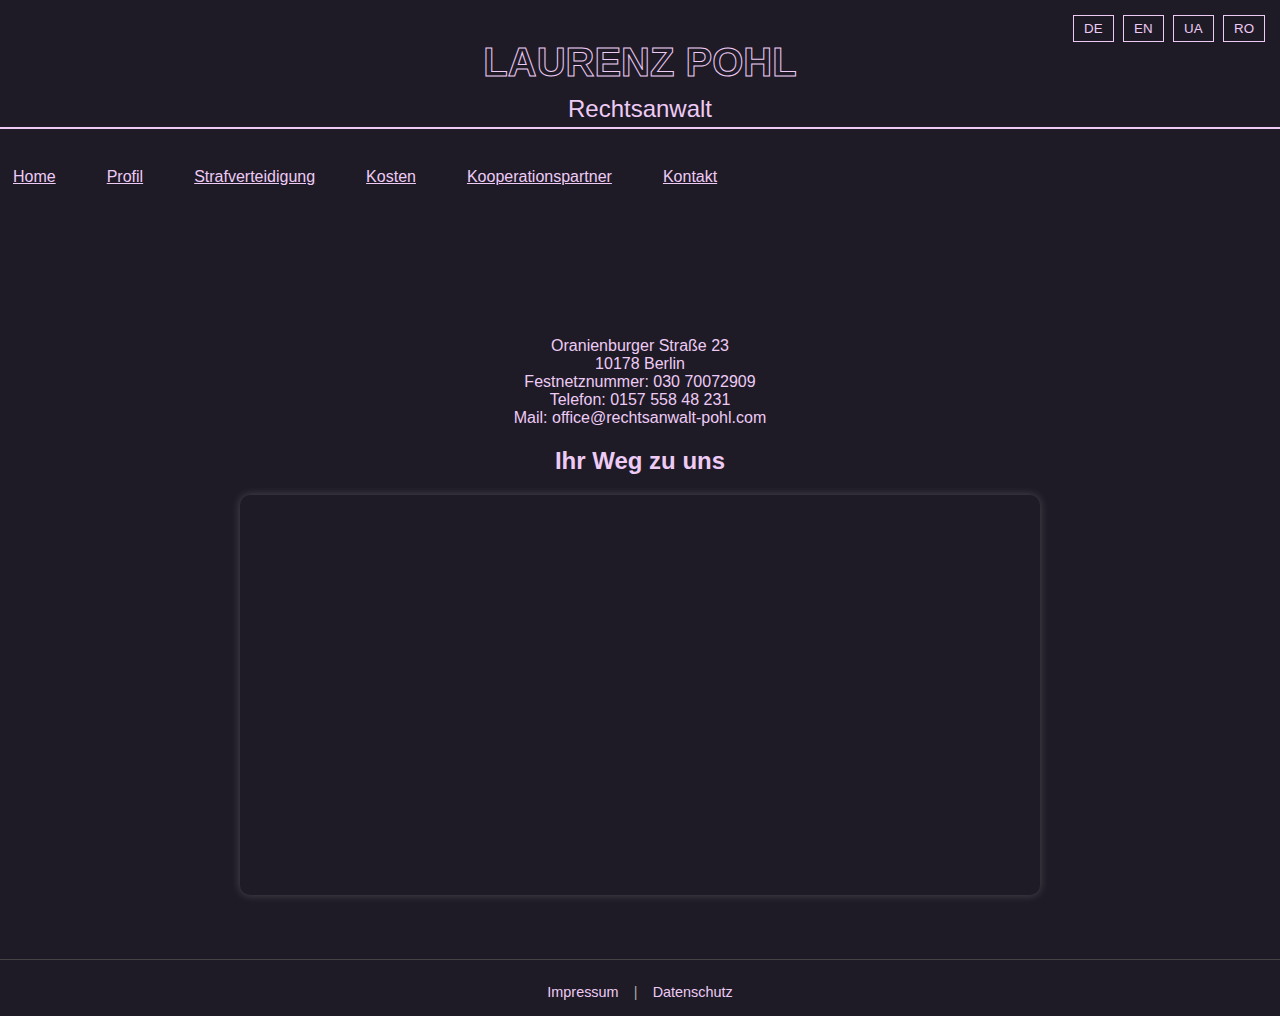
<file: index.html>
<!DOCTYPE html>
<html lang="de">
<head>
  <meta charset="UTF-8" />
  <meta name="viewport" content="width=device-width, initial-scale=1.0" />
  <title>Laurenz Pohl – Rechtsanwalt</title>
  <link rel="stylesheet" href="style.css" />
  <script defer src="lang.js"></script>
</head>
<body>
<div class="language-switch">
  <button onclick="setLanguage('de')">DE</button>
  <button onclick="setLanguage('en')">EN</button>
  <button onclick="setLanguage('uk')">UA</button>
  <button onclick="setLanguage('ro')">RO</button>
</div>

  <div class="container">
    <div class="name">Laurenz Pohl</div>
    <div class="title" id="title">Rechtsanwalt</div>

    <!-- Menu
    <nav class="menu" id="menu">
      <a href="about.html">Profil</a>
      <a href="services.html">Strafverteidigung</a>
<a href="kosten.html">Kosten</a>
<a href="Kooperationspartner.html">Kooperationspartner</a>
      <a href="contact.html">Kontakt</a>
    </nav> -->
<nav class="menu" id="menu">
  <a href="index.html" id="nav-home">Home</a>
  <a href="about.html" id="nav-about">Profil</a>
  <a href="services.html" id="nav-services">Strafverteidigung</a>
  <a href="kosten.html" id="nav-costs">Kosten</a>
  <a href="Kooperationspartner.html" id="nav-partners">Kooperationspartner</a>
  <a href="contact.html" id="nav-contact">Kontakt</a>
</nav>



    <!-- Intro -->
    <div class="intro">
           <p class="intro-text" id="intro-text">

      </p>
<!-- <p class="intro-text quote-text">
  <span class="quote">„Gerechtigkeit ist das Ergebnis sorgfältiger Vorbereitung.“</span><br>
  <span class="author">— Unbekannt</span>
</p> -->

    </div>


    <!-- <div class="contact" id="contact">
      <div id="address">Oranienburger Straße 23<br>10178 Berlin</div>
      <div id="phone">Telefon: <a href="tel:+4915755848231">0157 558 48 231</a></div>
      <div id="email">Mail: <a href="mailto:office@rechtsanwalt-pohl.com">office@rechtsanwalt-pohl.com</a></div>
    </div> -->
    <div class="contact-info">
  Oranienburger Straße 23<br>
  10178 Berlin<br>
<a href="tel:+493070072909">Festnetznummer:  030 70072909</a><br>
<a href="tel:+4915755848231">Telefon: 0157 558 48 231</a><br>
<a href="mailto:office@rechtsanwalt-pohl.com">Mail: office@rechtsanwalt-pohl.com</a><br>
     
</div>
  </div>

  <!-- Map title -->
  <h2 id="direction-title" class="direction-title">Ihr Weg zu uns</h2>

  <!-- Map -->
  <div id="map-section" style="margin: 0 auto 60px auto; max-width: 800px; width: 90%;">
    <iframe 
      src="https://www.google.com/maps/embed?pb=!1m18!1m12!1m3!1d2427.497962737622!2d13.393387675595223!3d52.5244240359034!2m3!1f0!2f0!3f0!3m2!1i1024!2i768!4f13.1!3m3!1m2!1s0x47a851e7aff90b31%3A0x71484fc5fd4fad35!2sOranienburger%20Str.%2023%2C%2010178%20Berlin!5e0!3m2!1sde!2sde!4v1749478650530!5m2!1sde!2sde" 
      width="100%" 
      height="400" 
      style="border:0; border-radius: 10px; box-shadow: 0 0 10px rgba(255,255,255,0.2);" 
      allowfullscreen="" 
      loading="lazy" 
      referrerpolicy="no-referrer-when-downgrade">
    </iframe>
  </div>

      <footer>
  <div class="footer-links">
    <a href="impressum.html" id="footer-impressum">Impressum</a> |
    <a href="datenschutz.html" id="footer-datenschutz">Datenschutz</a>
  </div>
</footer>
  
</body>
</html>
</file>
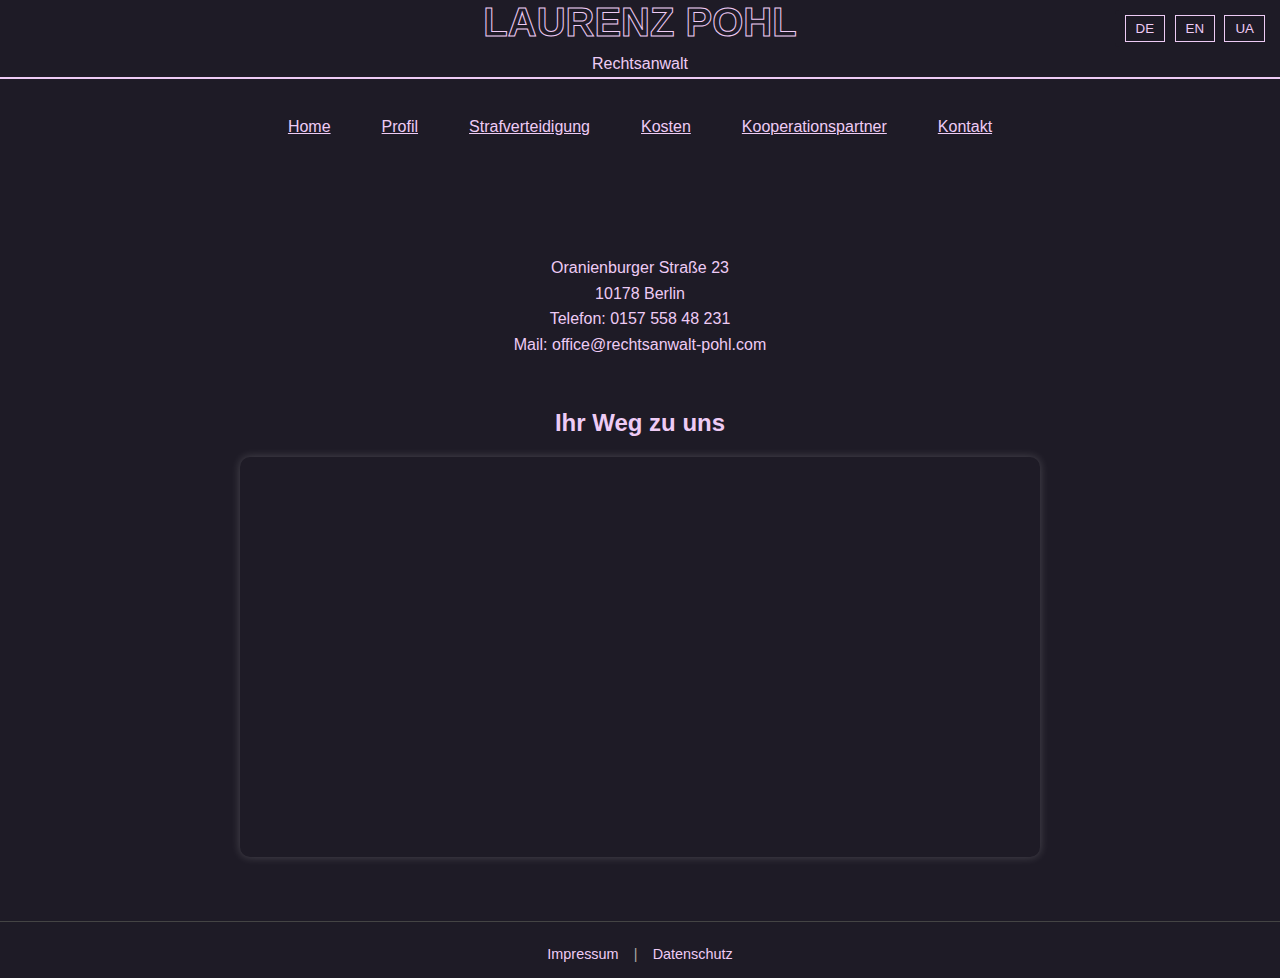
<file: Laurenz-main/index.html>
<!DOCTYPE html>
<html lang="de">
<head>
  <meta charset="UTF-8" />
  <meta name="viewport" content="width=device-width, initial-scale=1.0" />
  <title>Laurenz Pohl – Rechtsanwalt</title>
  <link rel="stylesheet" href="style.css" />
  <script defer src="lang.js"></script>
</head>
<body>
<div class="language-switch">
  <button onclick="setLanguage('de')">DE</button>
  <button onclick="setLanguage('en')">EN</button>
  <button onclick="setLanguage('uk')">UA</button>
</div>

  <div class="container">
    <div class="name">Laurenz Pohl</div>
    <div class="persian-name" id="persian-name"></div>
    <div class="title" id="title">Rechtsanwalt</div>

    <!-- Menu
    <nav class="menu" id="menu">
      <a href="about.html">Profil</a>
      <a href="services.html">Strafverteidigung</a>
<a href="kosten.html">Kosten</a>
<a href="Kooperationspartner.html">Kooperationspartner</a>
      <a href="contact.html">Kontakt</a>
    </nav> -->
<nav class="menu" id="menu">
  <a href="index.html" id="nav-home">Home</a>
  <a href="about.html" id="nav-about">Profil</a>
  <a href="services.html" id="nav-services">Strafverteidigung</a>
  <a href="kosten.html" id="nav-costs">Kosten</a>
  <a href="Kooperationspartner.html" id="nav-partners">Kooperationspartner</a>
  <a href="contact.html" id="nav-contact">Kontakt</a>
</nav>



    <!-- Intro -->
    <div class="intro">
           <p class="intro-text" id="intro-text">

      </p>
<!-- <p class="intro-text quote-text">
  <span class="quote">„Gerechtigkeit ist das Ergebnis sorgfältiger Vorbereitung.“</span><br>
  <span class="author">— Unbekannt</span>
</p> -->

    </div>

    <div class="subtitle" id="subtitle"></div>
    <div class="persian-specialty" id="persian-specialty"></div>

    <!-- <div class="contact" id="contact">
      <div id="address">Oranienburger Straße 23<br>10178 Berlin</div>
      <div id="phone">Telefon: <a href="tel:+4915755848231">0157 558 48 231</a></div>
      <div id="email">Mail: <a href="mailto:office@rechtsanwalt-pohl.com">office@rechtsanwalt-pohl.com</a></div>
    </div> -->
    <div class="contact-info">
  Oranienburger Straße 23<br>
  10178 Berlin<br>
  Telefon: 0157 558 48 231<br>
  Mail: office@rechtsanwalt-pohl.com
</div>
  </div>

  <!-- Map title -->
  <h2 id="direction-title" class="direction-title">Ihr Weg zu uns</h2>

  <!-- Map -->
  <div id="map-section" style="margin: 0 auto 60px auto; max-width: 800px; width: 90%;">
    <iframe 
      src="https://www.google.com/maps/embed?pb=!1m18!1m12!1m3!1d2427.497962737622!2d13.393387675595223!3d52.5244240359034!2m3!1f0!2f0!3f0!3m2!1i1024!2i768!4f13.1!3m3!1m2!1s0x47a851e7aff90b31%3A0x71484fc5fd4fad35!2sOranienburger%20Str.%2023%2C%2010178%20Berlin!5e0!3m2!1sde!2sde!4v1749478650530!5m2!1sde!2sde" 
      width="100%" 
      height="400" 
      style="border:0; border-radius: 10px; box-shadow: 0 0 10px rgba(255,255,255,0.2);" 
      allowfullscreen="" 
      loading="lazy" 
      referrerpolicy="no-referrer-when-downgrade">
    </iframe>
  </div>

      <footer>
  <div class="footer-links">
    <a href="impressum.html" id="footer-impressum">Impressum</a> |
    <a href="datenschutz.html" id="footer-datenschutz">Datenschutz</a>
  </div>
</footer>
  
</body>
</html>
</file>
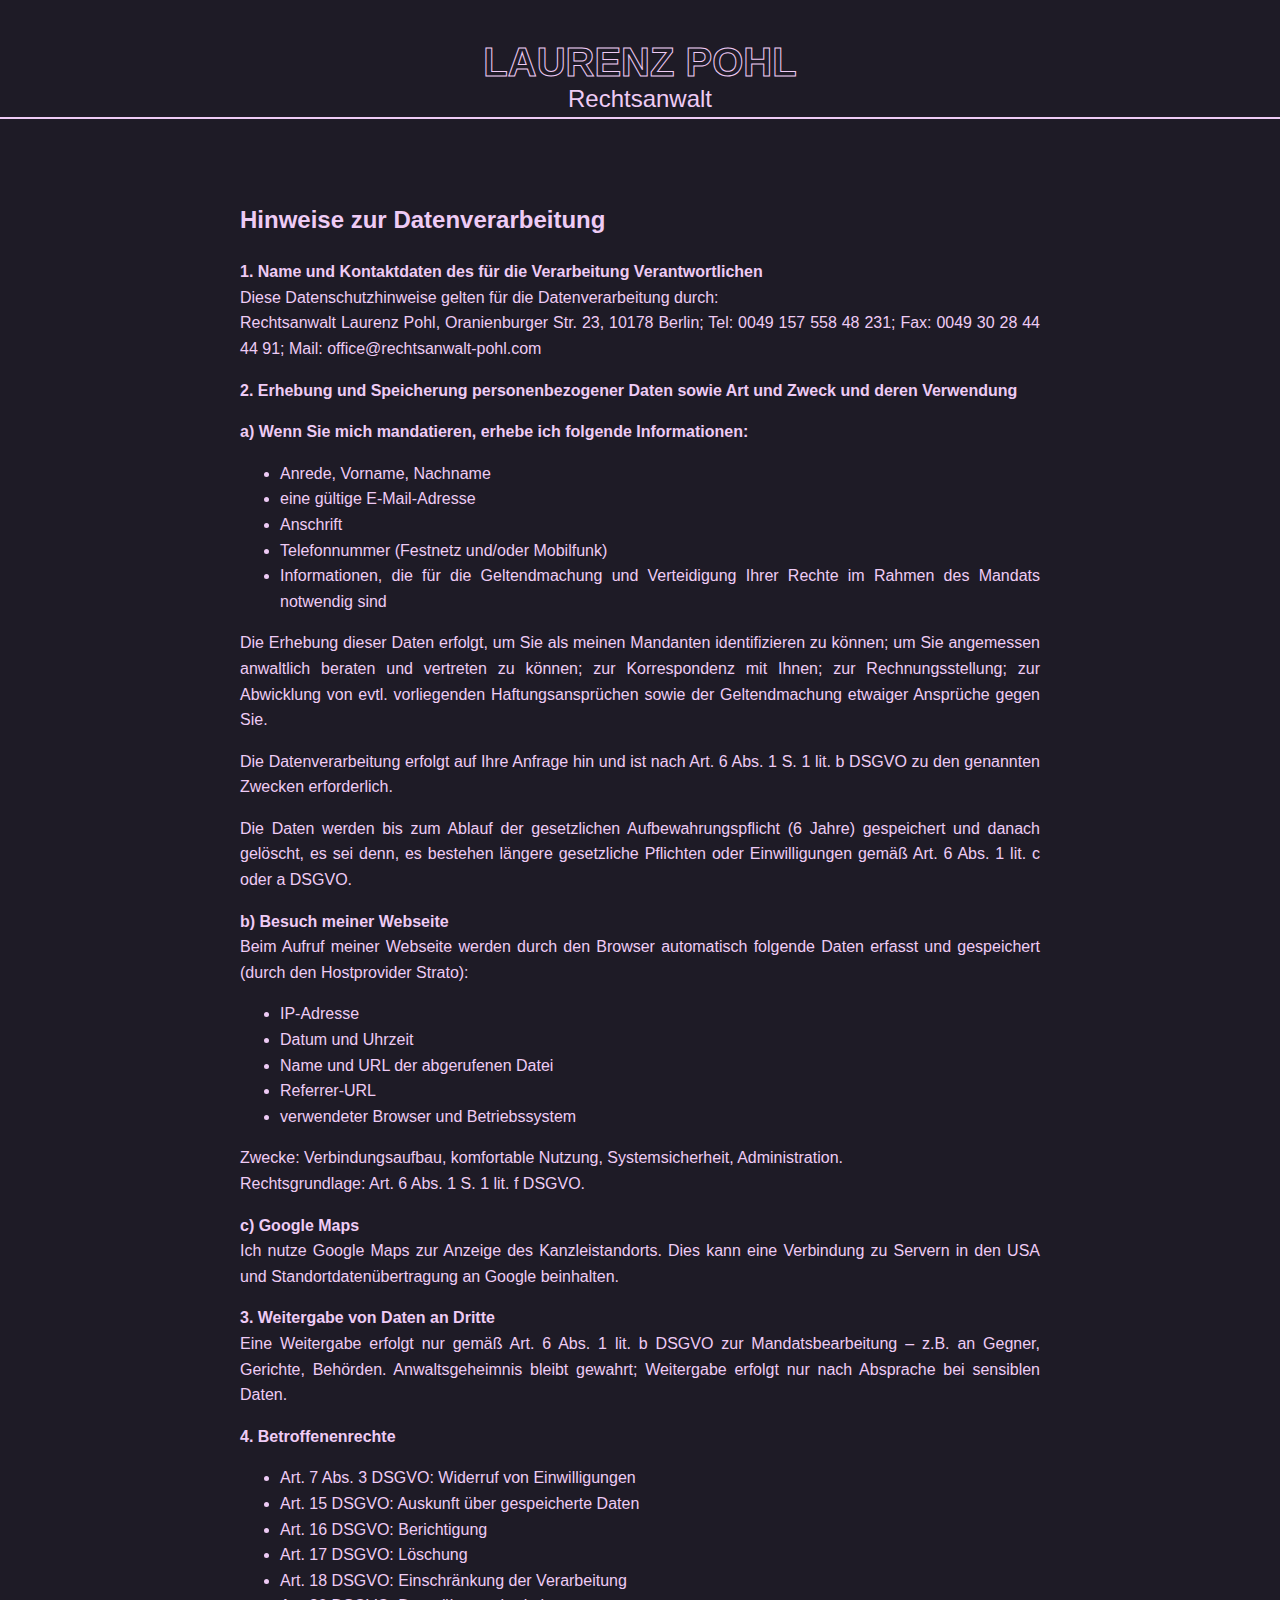
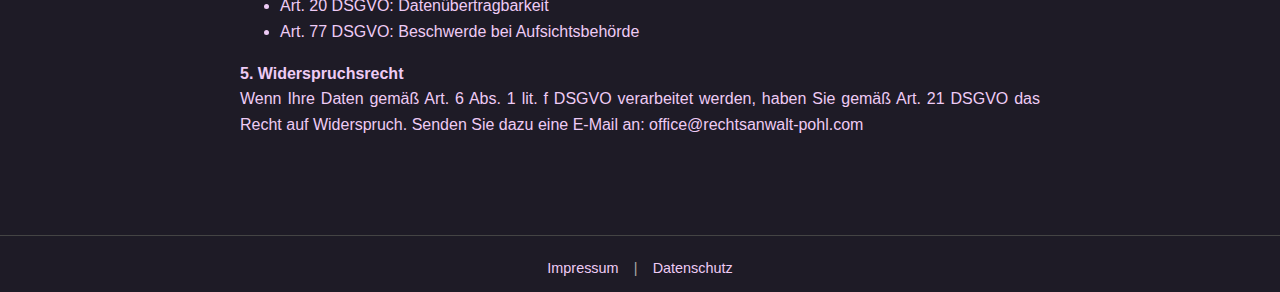
<file: datenschutz.html>
<!DOCTYPE html>
<html lang="de">
<head>
  <meta charset="UTF-8" />
  <meta name="viewport" content="width=device-width, initial-scale=1.0" />
  <title>Laurenz Pohl – Datenschutz</title>
  <link rel="stylesheet" href="style.css" />
  <script defer src="lang.js"></script>
</head>

<!-- <body data-page="Datenschutz" onload="setLanguage(localStorage.getItem('lang') || 'de')">
  <div class="language-switch">
    <button onclick="setLanguage('de')">DE</button>
    <button onclick="setLanguage('en')">EN</button>
    <button onclick="setLanguage('uk')">UK</button>
    <button onclick="setLanguage('fa')">FA</button>
  </div> -->

  <div class="container">
    <a href="index.html" class="name">Laurenz Pohl</a>
    <div class="title" id="title">Rechtsanwalt</div>

    <div class="intro">
      <div id="page-title" class="page-title"></div>
      <div id="privacy-text" class="intro-text">
        <h2>Hinweise zur Datenverarbeitung</h2>
        <p><strong>1. Name und Kontaktdaten des für die Verarbeitung Verantwortlichen</strong><br>
        Diese Datenschutzhinweise gelten für die Datenverarbeitung durch:<br>
        Rechtsanwalt Laurenz Pohl, Oranienburger Str. 23, 10178 Berlin; Tel: 0049 157 558 48 231; Fax: 0049 30 28 44 44 91; Mail: office@rechtsanwalt-pohl.com</p>

        <p><strong>2. Erhebung und Speicherung personenbezogener Daten sowie Art und Zweck und deren Verwendung</strong></p>
        <p><strong>a) Wenn Sie mich mandatieren, erhebe ich folgende Informationen:</strong></p>
        <ul>
          <li>Anrede, Vorname, Nachname</li>
          <li>eine gültige E-Mail-Adresse</li>
          <li>Anschrift</li>
          <li>Telefonnummer (Festnetz und/oder Mobilfunk)</li>
          <li>Informationen, die für die Geltendmachung und Verteidigung Ihrer Rechte im Rahmen des Mandats notwendig sind</li>
        </ul>
        <p>Die Erhebung dieser Daten erfolgt,
          um Sie als meinen Mandanten identifizieren zu können;
          um Sie angemessen anwaltlich beraten und vertreten zu können;
          zur Korrespondenz mit Ihnen;
          zur Rechnungsstellung;
          zur Abwicklung von evtl. vorliegenden Haftungsansprüchen sowie der Geltendmachung etwaiger Ansprüche gegen Sie.</p>
        <p>Die Datenverarbeitung erfolgt auf Ihre Anfrage hin und ist nach Art. 6 Abs. 1 S. 1 lit. b DSGVO zu den genannten Zwecken erforderlich.</p>
        <p>Die Daten werden bis zum Ablauf der gesetzlichen Aufbewahrungspflicht (6 Jahre) gespeichert und danach gelöscht, es sei denn, es bestehen längere gesetzliche Pflichten oder Einwilligungen gemäß Art. 6 Abs. 1 lit. c oder a DSGVO.</p>

        <p><strong>b) Besuch meiner Webseite</strong><br>
        Beim Aufruf meiner Webseite werden durch den Browser automatisch folgende Daten erfasst und gespeichert (durch den Hostprovider Strato):</p>
        <ul>
          <li>IP-Adresse</li>
          <li>Datum und Uhrzeit</li>
          <li>Name und URL der abgerufenen Datei</li>
          <li>Referrer-URL</li>
          <li>verwendeter Browser und Betriebssystem</li>
        </ul>
        <p>Zwecke: Verbindungsaufbau, komfortable Nutzung, Systemsicherheit, Administration.<br>
        Rechtsgrundlage: Art. 6 Abs. 1 S. 1 lit. f DSGVO.</p>

        <p><strong>c) Google Maps</strong><br>
        Ich nutze Google Maps zur Anzeige des Kanzleistandorts. Dies kann eine Verbindung zu Servern in den USA und Standortdatenübertragung an Google beinhalten.</p>

        <p><strong>3. Weitergabe von Daten an Dritte</strong><br>
        Eine Weitergabe erfolgt nur gemäß Art. 6 Abs. 1 lit. b DSGVO zur Mandatsbearbeitung – z.B. an Gegner, Gerichte, Behörden. Anwaltsgeheimnis bleibt gewahrt; Weitergabe erfolgt nur nach Absprache bei sensiblen Daten.</p>

        <p><strong>4. Betroffenenrechte</strong></p>
        <ul>
          <li>Art. 7 Abs. 3 DSGVO: Widerruf von Einwilligungen</li>
          <li>Art. 15 DSGVO: Auskunft über gespeicherte Daten</li>
          <li>Art. 16 DSGVO: Berichtigung</li>
          <li>Art. 17 DSGVO: Löschung</li>
          <li>Art. 18 DSGVO: Einschränkung der Verarbeitung</li>
          <li>Art. 20 DSGVO: Datenübertragbarkeit</li>
          <li>Art. 77 DSGVO: Beschwerde bei Aufsichtsbehörde</li>
        </ul>

        <p><strong>5. Widerspruchsrecht</strong><br>
        Wenn Ihre Daten gemäß Art. 6 Abs. 1 lit. f DSGVO verarbeitet werden, haben Sie gemäß Art. 21 DSGVO das Recht auf Widerspruch. Senden Sie dazu eine E-Mail an: <a href="mailto:office@rechtsanwalt-pohl.com">office@rechtsanwalt-pohl.com</a></p>
      </div>
    </div>
  </div>

  <footer>
    <div class="footer-links">
      <a href="impressum.html" id="footer-impressum">Impressum</a> |
      <a href="datenschutz.html" id="footer-datenschutz">Datenschutz</a>
    </div>
  </footer>
</body>
</html>
</file>
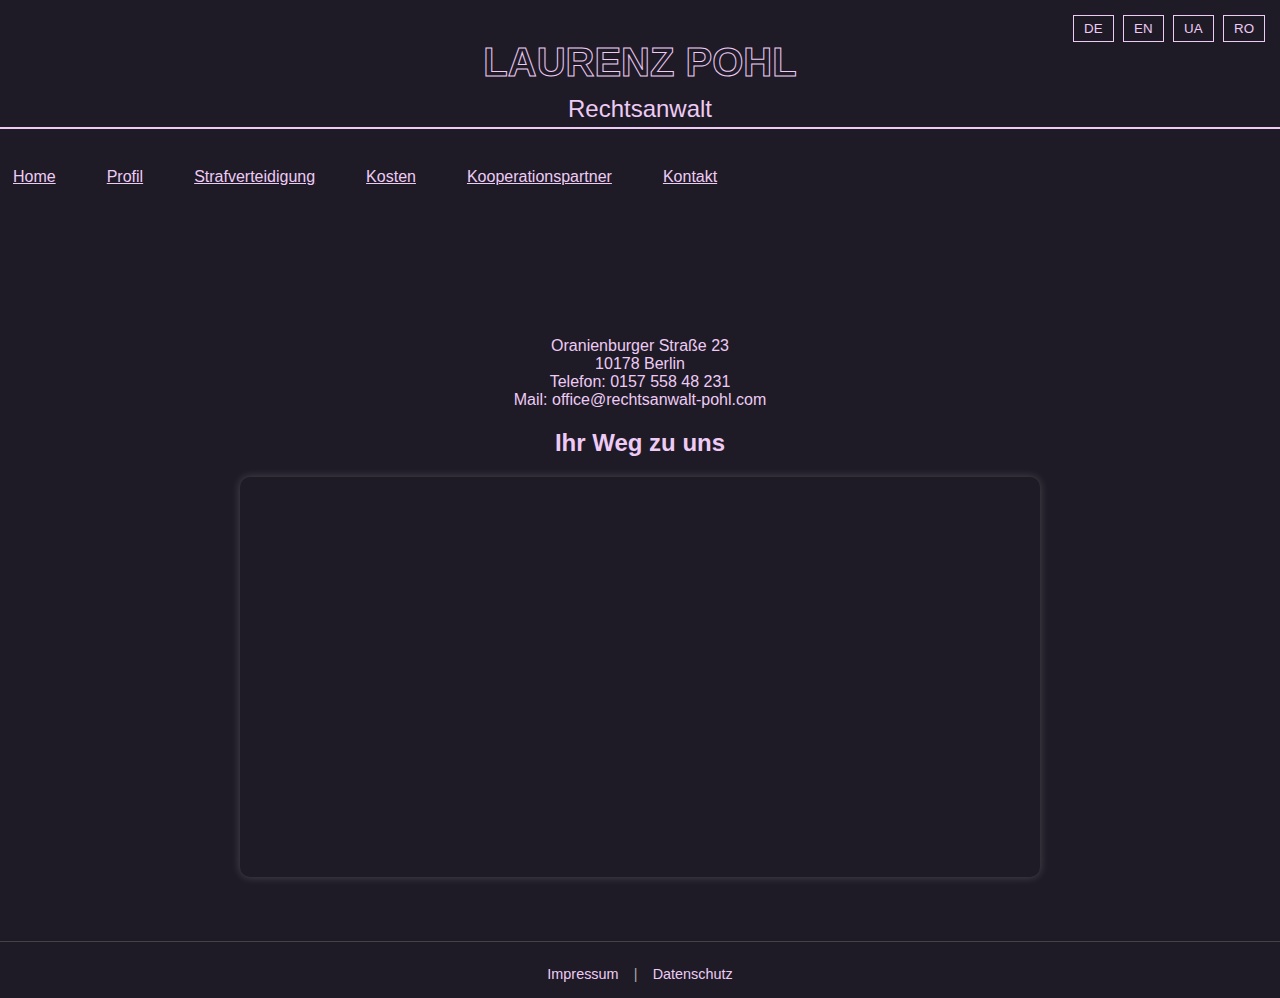
<file: home.html>
<!DOCTYPE html>
<html lang="de">
<head>
  <meta charset="UTF-8" />
  <meta name="viewport" content="width=device-width, initial-scale=1.0" />
  <title>Laurenz Pohl – Rechtsanwalt</title>
  <link rel="stylesheet" href="style.css" />
  <script defer src="lang.js"></script>
</head>
<body>
<div class="language-switch">
  <button onclick="setLanguage('de')">DE</button>
  <button onclick="setLanguage('en')">EN</button>
  <button onclick="setLanguage('uk')">UA</button>
  <button onclick="setLanguage('ro')">RO</button>
</div>

  <div class="container">
    <div class="name">Laurenz Pohl</div>
    <div class="persian-name" id="persian-name"></div>
    <div class="title" id="title">Rechtsanwalt</div>

    <!-- Menu
    <nav class="menu" id="menu">
      <a href="about.html">Profil</a>
      <a href="services.html">Strafverteidigung</a>
<a href="kosten.html">Kosten</a>
<a href="Kooperationspartner.html">Kooperationspartner</a>
      <a href="contact.html">Kontakt</a>
    </nav> -->
<nav class="menu" id="menu">
  <a href="home.html" id="nav-home">Home</a>
  <a href="about.html" id="nav-about">Profil</a>
  <a href="services.html" id="nav-services">Strafverteidigung</a>
  <a href="kosten.html" id="nav-costs">Kosten</a>
  <a href="Kooperationspartner.html" id="nav-partners">Kooperationspartner</a>
  <a href="contact.html" id="nav-contact">Kontakt</a>
</nav>



    <!-- Intro -->
    <div class="intro">
           <p class="intro-text" id="intro-text">

      </p>
<!-- <p class="intro-text quote-text">
  <span class="quote">„Gerechtigkeit ist das Ergebnis sorgfältiger Vorbereitung.“</span><br>
  <span class="author">— Unbekannt</span>
</p> -->

    </div>

    <div class="subtitle" id="subtitle"></div>
    <div class="persian-specialty" id="persian-specialty"></div>

    <!-- <div class="contact" id="contact">
      <div id="address">Oranienburger Straße 23<br>10178 Berlin</div>
      <div id="phone">Telefon: <a href="tel:+4915755848231">0157 558 48 231</a></div>
      <div id="email">Mail: <a href="mailto:office@rechtsanwalt-pohl.com">office@rechtsanwalt-pohl.com</a></div>
    </div> -->
    <div class="contact-info">
  Oranienburger Straße 23<br>
  10178 Berlin<br>
  Telefon: 0157 558 48 231<br>
  Mail: office@rechtsanwalt-pohl.com
</div>
  </div>

  <!-- Map title -->
  <h2 id="direction-title" class="direction-title">Ihr Weg zu uns</h2>

  <!-- Map -->
  <div id="map-section" style="margin: 0 auto 60px auto; max-width: 800px; width: 90%;">
    <iframe 
      src="https://www.google.com/maps/embed?pb=!1m18!1m12!1m3!1d2427.497962737622!2d13.393387675595223!3d52.5244240359034!2m3!1f0!2f0!3f0!3m2!1i1024!2i768!4f13.1!3m3!1m2!1s0x47a851e7aff90b31%3A0x71484fc5fd4fad35!2sOranienburger%20Str.%2023%2C%2010178%20Berlin!5e0!3m2!1sde!2sde!4v1749478650530!5m2!1sde!2sde" 
      width="100%" 
      height="400" 
      style="border:0; border-radius: 10px; box-shadow: 0 0 10px rgba(255,255,255,0.2);" 
      allowfullscreen="" 
      loading="lazy" 
      referrerpolicy="no-referrer-when-downgrade">
    </iframe>
  </div>

      <footer>
  <div class="footer-links">
    <a href="impressum.html" id="footer-impressum">Impressum</a> |
    <a href="datenschutz.html" id="footer-datenschutz">Datenschutz</a>
  </div>
</footer>
  
</body>
</html>
</file>
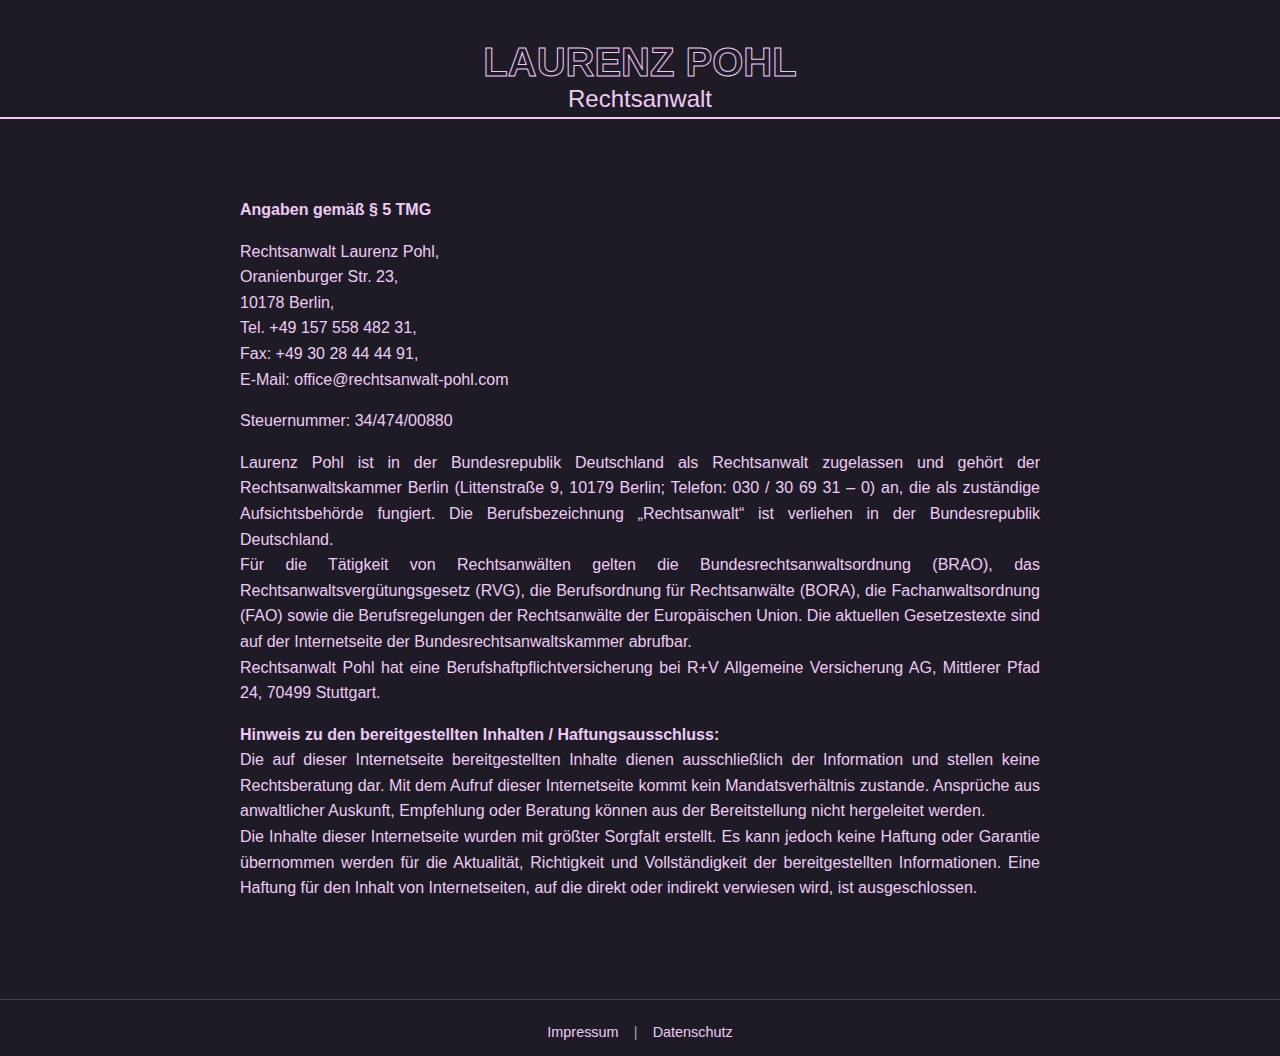
<file: impressum.html>
<!DOCTYPE html>
<html lang="de">
<head>
  <meta charset="UTF-8" />
  <meta name="viewport" content="width=device-width, initial-scale=1.0" />
  <title>Laurenz Pohl – Impressum</title>
  <link rel="stylesheet" href="style.css" />
  <script defer src="lang.js"></script>
</head>

<!-- <body data-page="Impressum" onload="setLanguage(localStorage.getItem('lang') || 'de')">
  <div class="language-switch">
    <button onclick="setLanguage('de')">DE</button>
    <button onclick="setLanguage('en')">EN</button>
    <button onclick="setLanguage('uk')">UK</button>
    <button onclick="setLanguage('fa')">FA</button>
  </div> -->

  <div class="container">
    <a href="index.html" class="name">Laurenz Pohl</a>
    <div class="title" id="title">Rechtsanwalt</div>

    <div class="intro">
      <div id="page-title" class="page-title"></div>
      <div id="impressum-text" class="intro-text">
        <p><strong>Angaben gemäß § 5 TMG</strong></p>
        <p>Rechtsanwalt Laurenz Pohl,<br />
       
        Oranienburger Str. 23,<br />
        10178 Berlin,<br />
        Tel. +49 157 558 482 31,<br />
        Fax: +49 30 28 44 44 91,<br />
        E-Mail: office@rechtsanwalt-pohl.com
      </p>


        <p>Steuernummer: 34/474/00880<br />
     

        <p>Laurenz Pohl ist in der Bundesrepublik Deutschland als Rechtsanwalt
zugelassen und gehört der Rechtsanwaltskammer Berlin (Littenstraße 9,
10179 Berlin; Telefon: 030 / 30 69 31 – 0) an, die als zuständige
Aufsichtsbehörde fungiert. Die Berufsbezeichnung „Rechtsanwalt“ ist
verliehen in der Bundesrepublik Deutschland.<br />
       
  Für die Tätigkeit von Rechtsanwälten gelten die
Bundesrechtsanwaltsordnung (BRAO), das
Rechtsanwaltsvergütungsgesetz (RVG), die Berufsordnung für
Rechtsanwälte (BORA), die Fachanwaltsordnung (FAO) sowie die
Berufsregelungen der Rechtsanwälte der Europäischen Union. Die
aktuellen Gesetzestexte sind auf der Internetseite der
Bundesrechtsanwaltskammer abrufbar.<br />
Rechtsanwalt Pohl hat eine Berufshaftpflichtversicherung bei R+V
Allgemeine Versicherung AG, Mittlerer Pfad 24, 70499 Stuttgart.   </p>

        <p><strong>Hinweis zu den bereitgestellten Inhalten / Haftungsausschluss:</strong><br />
        Die auf dieser Internetseite bereitgestellten Inhalte dienen ausschließlich
der Information und stellen keine Rechtsberatung dar. Mit dem Aufruf
dieser Internetseite kommt kein Mandatsverhältnis zustande. Ansprüche
aus anwaltlicher Auskunft, Empfehlung oder Beratung können aus der
Bereitstellung nicht hergeleitet werden.<br />
       Die Inhalte dieser Internetseite wurden mit größter Sorgfalt erstellt. Es
kann jedoch keine Haftung oder Garantie übernommen werden für die
Aktualität, Richtigkeit und Vollständigkeit der bereitgestellten
Informationen. Eine Haftung für den Inhalt von Internetseiten, auf die
direkt oder indirekt verwiesen wird, ist ausgeschlossen.</p>
      </div>
    </div>
  </div>

  <footer>
    <div class="footer-links">
      <a href="impressum.html" id="footer-impressum">Impressum</a> |
      <a href="datenschutz.html" id="footer-datenschutz">Datenschutz</a>
    </div>
  </footer>
</body>
</html>
</file>
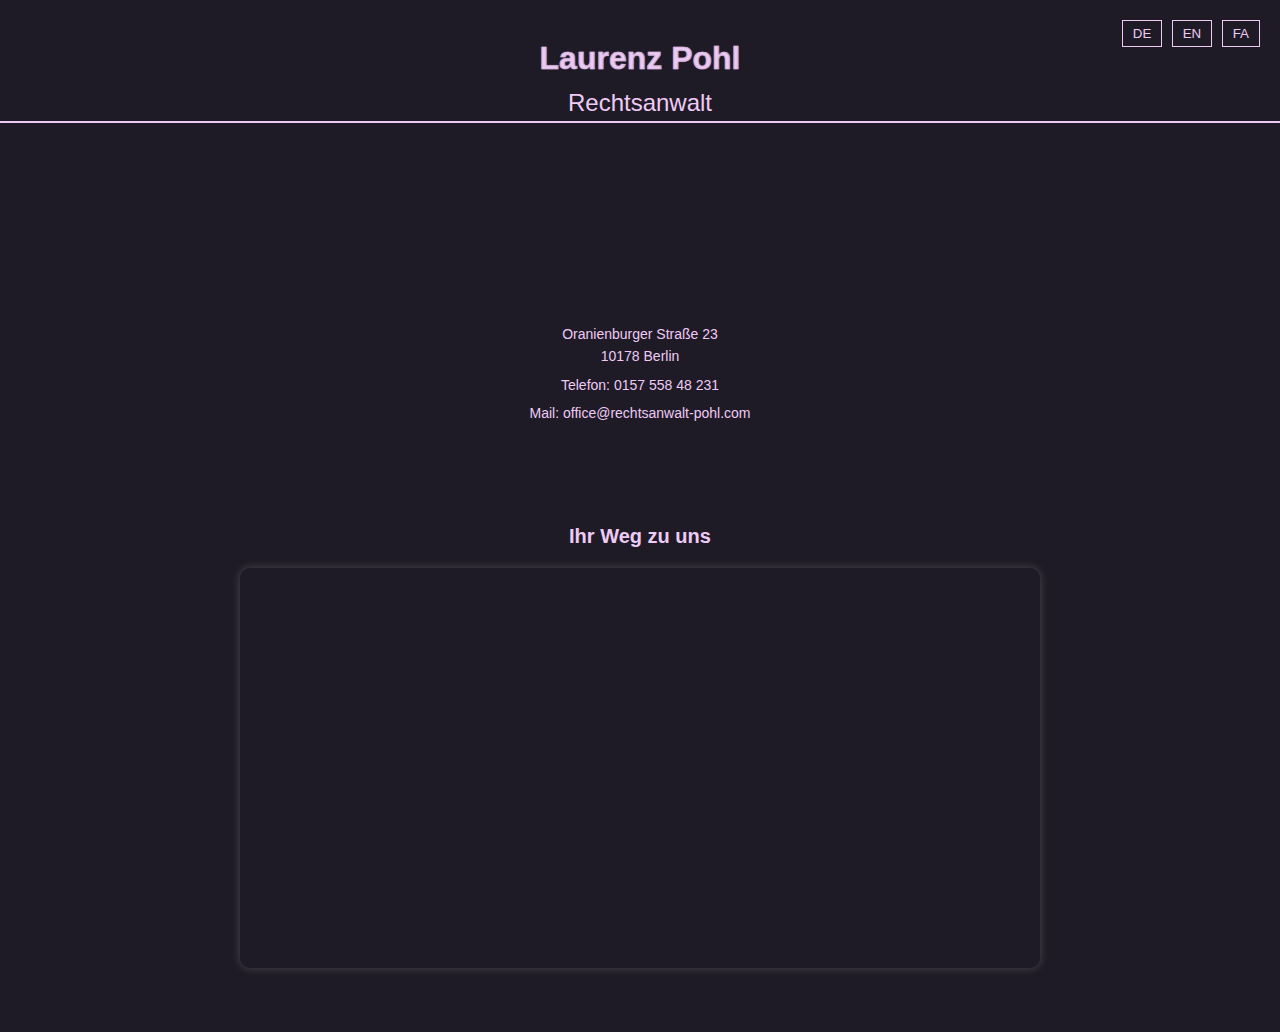
<file: test1.html>
<!DOCTYPE html>
<html lang="de">
<head>
  <meta charset="UTF-8" />
  <meta name="viewport" content="width=device-width, initial-scale=1.0" />
  <title>Laurenz Pohl – Rechtsanwalt</title>
  <style>
    body {
      margin: 0;
      font-family: 'Segoe UI', sans-serif;
      background-color: #1e1b26;
      color: #eecbf5;
      display: flex;
      flex-direction: column;
      align-items: center;
    }

    .language-switch {
      position: absolute;
      top: 20px;
      right: 20px;
    }

    .language-switch button {
      background: none;
      border: 1px solid #eecbf5;
      color: #eecbf5;
      padding: 5px 10px;
      margin-left: 5px;
      cursor: pointer;
    }

    .language-switch button:hover {
      background-color: #eecbf5;
      color: #1e1b26;
    }

    .container {
      text-align: center;
      width: 100%;
      padding: 0 20px;
      margin-top: 40px;
    }

    .name {
      font-size: 32px;
      font-weight: 700;
      margin-bottom: 10px;
      text-shadow: 0 0 1px #eecbf5;
      -webkit-text-stroke: 0.5px #eecbf5;
      color: transparent;
    }

    .subtitle, .persian-name, .persian-specialty {
      font-size: 18px;
      margin-bottom: 12px;
    }

    .title {
      font-size: 24px;
      font-weight: 400;
      margin-bottom: 40px;
      border-bottom: 2px solid #eecbf5;
      padding-bottom: 4px;
      width: 100%;
      text-align: center;
    }

    .grid {
      width: 260px;
      height: 120px;
      background-image: url('https://upload.wikimedia.org/wikipedia/commons/7/76/3D_grid_wireframe.svg');
      background-size: cover;
      margin: 0 auto 40px;
      filter: invert(80%) brightness(150%);
    }

    .contact {
      font-size: 14px;
      line-height: 1.6;
      text-align: center;
      margin-bottom: 40px;
    }

    .contact div {
      margin-bottom: 6px;
    }

    a {
      color: #eecbf5;
      text-decoration: none;
    }

    a:hover {
      text-decoration: underline;
    }

    .direction-title {
      font-size: 20px;
      font-weight: 600;
      margin: 60px 0 20px 0;
      text-align: center;
    }
  </style>
</head>
<body>
  <div class="language-switch">
    <button onclick="setLanguage('de')">DE</button>
    <button onclick="setLanguage('en')">EN</button>
    <button onclick="setLanguage('fa')">FA</button>
  </div>

  <div class="container">
    <div class="name">Laurenz Pohl</div>
    <div class="persian-name" id="persian-name"></div>
    <div class="title" id="title">Rechtsanwalt</div>
    <div class="subtitle" id="subtitle"></div>
    <div class="persian-specialty" id="persian-specialty"></div>
    <div class="grid"></div>
    <div class="contact">
      <div id="address">Oranienburger Straße 23<br>10178 Berlin</div>
      <div id="phone">Telefon: <a href="tel:+4915755848231">0157 558 48 231</a></div>
      <div id="email">Mail: <a href="mailto:office@rechtsanwalt-pohl.com">office@rechtsanwalt-pohl.com</a></div>
    </div>
  </div>

  <!-- 방향 제목 -->
  <h2 id="direction-title" class="direction-title">Ihr Weg zu uns</h2>

  <!-- 지도 -->
  <div id="map-section" style="margin: 0 auto 60px auto; max-width: 800px; width: 90%;">
    <iframe 
      src="https://www.google.com/maps/embed?pb=!1m18!1m12!1m3!1d2427.497962737622!2d13.393387675595223!3d52.5244240359034!2m3!1f0!2f0!3f0!3m2!1i1024!2i768!4f13.1!3m3!1m2!1s0x47a851e7aff90b31%3A0x71484fc5fd4fad35!2sOranienburger%20Str.%2023%2C%2010178%20Berlin!5e0!3m2!1sde!2sde!4v1749478650530!5m2!1sde!2sde" 
      width="100%" 
      height="400" 
      style="border:0; border-radius: 10px; box-shadow: 0 0 10px rgba(255,255,255,0.2);" 
      allowfullscreen="" 
      loading="lazy" 
      referrerpolicy="no-referrer-when-downgrade">
    </iframe>
  </div>

  <script>
    const translations = {
      de: {
        title: "Rechtsanwalt",
        direction: "Ihr Weg zu uns",
        subtitle: "",
        persianName: "",
        persianSpecialty: "",
        address: "Oranienburger Straße 23<br>10178 Berlin",
        phone: "Telefon: <a href=\"tel:+4915755848231\">0157 558 48 231</a>",
        email: "Mail: <a href=\"mailto:office@rechtsanwalt-pohl.com\">office@rechtsanwalt-pohl.com</a>"
      },
      en: {
        title: "Lawyer",
        direction: "How to find us",
        subtitle: "",
        persianName: "",
        persianSpecialty: "",
        address: "Oranienburger Straße 23<br>10178 Berlin",
        phone: "Phone: <a href=\"tel:+4915755848231\">+49 157 558 48 231</a>",
        email: "Email: <a href=\"mailto:office@rechtsanwalt-pohl.com\">office@rechtsanwalt-pohl.com</a>"
      },
      fa: {
        title: "وکیل دادگستری",
        direction: "راه ارتباط با ما",
        subtitle: "",
        persianName: "لورنتس پول",
        persianSpecialty: "متخصص در حقوق اقامت / حقوق کیفری / حقوق مدنی عمومی",
        address: "",
        phone: "Phone: <a href=\"tel:+4915755848231\">+49 157 558 48 231</a>",
        email: "Email: <a href=\"mailto:office@rechtsanwalt-pohl.com\">office@rechtsanwalt-pohl.com</a>"
      }
    };

    function setLanguage(lang) {
      document.getElementById('title').innerHTML = translations[lang].title;
      document.getElementById('subtitle').innerHTML = translations[lang].subtitle;
      document.getElementById('persian-name').innerHTML = translations[lang].persianName;
      document.getElementById('persian-specialty').innerHTML = translations[lang].persianSpecialty;
      document.getElementById('address').innerHTML = translations[lang].address;
      document.getElementById('phone').innerHTML = translations[lang].phone;
      document.getElementById('email').innerHTML = translations[lang].email;
      document.getElementById('direction-title').innerHTML = translations[lang].direction;

      // 지도와 제목 표시 여부
      document.getElementById('map-section').style.display = (lang === 'fa') ? 'none' : 'block';
      document.getElementById('direction-title').style.display = (lang === 'fa') ? 'none' : 'block';

      // RTL 설정
      document.body.dir = lang === 'fa' ? 'rtl' : 'ltr';
    }
  </script>
</body>
</html>
</file>
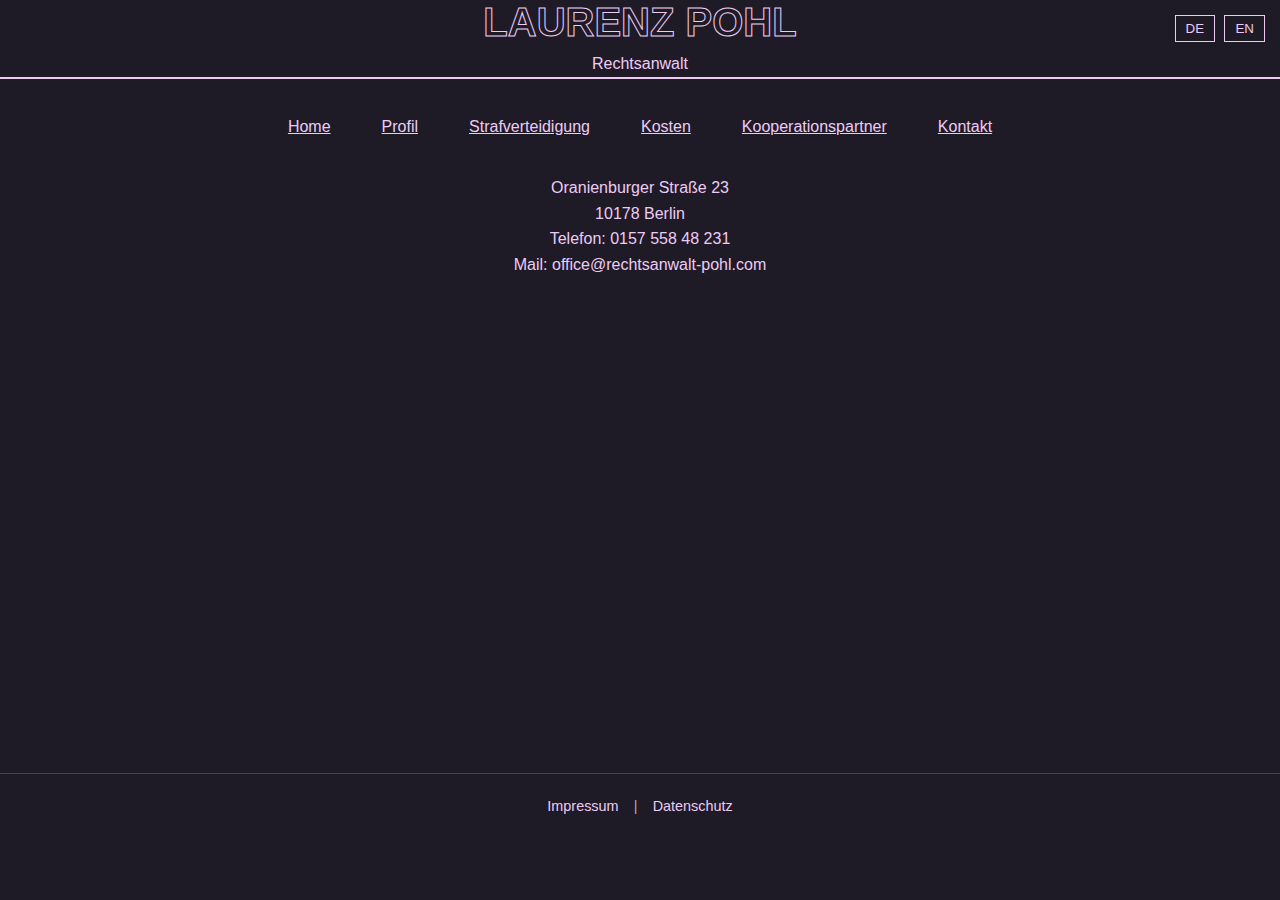
<file: Laurenz-main/contact.html>
<!DOCTYPE html>
<html lang="de">
<head>
  <meta charset="UTF-8" />
  <meta name="viewport" content="width=device-width, initial-scale=1.0" />
  <title>Laurenz Pohl – Kontakt</title>
  <link rel="stylesheet" href="style.css" />
    <script defer src="lang.js"></script>
</head>
<body data-page="Kontakt" onload="setLanguage(localStorage.getItem('lang') || 'de')">

   <div class="language-switch">
    <button onclick="setLanguage('de')">DE</button>
    <button onclick="setLanguage('en')">EN</button>
    <!-- <button onclick="setLanguage('uk')">UA</button> -->

  </div>

   <!-- <div class="container">
<a href="index.html" class="name">Laurenz Pohl</a>
  <div class="title" id="title">Rechtsanwalt</div>
 <nav class="menu" id="menu">
      <a href="about.html">Profil</a>
      <a href="services.html">Strafverteidigung</a>
<a href="kosten.html">Kosten</a>
<a href="Kooperationspartner.html">Kooperationspartner</a>
      <a href="contact.html">Kontakt</a>
    </nav> -->
 <div class="container">
    <a href="index.html" class="name">Laurenz Pohl</a>
    <div class="title" id="title">Rechtsanwalt</div>

    <!-- 메뉴 -->
<nav class="menu" id="menu">
  <a href="index.html" id="nav-home">Home</a>
  <a href="about.html" id="nav-about">Profil</a>
  <a href="services.html" id="nav-services">Strafverteidigung</a>
  <a href="kosten.html" id="nav-costs">Kosten</a>
  <a href="Kooperationspartner.html" id="nav-partners">Kooperationspartner</a>
  <a href="contact.html" id="nav-contact">Kontakt</a>
</nav>




        <div class="contact-info">
  Oranienburger Straße 23<br>
  10178 Berlin<br>
  Telefon: 0157 558 48 231<br>
  Mail: office@rechtsanwalt-pohl.com
</div>
  </div>
  
       <!-- 콘텐츠 영역 -->
    <!-- <div class="intro">
      <div id="page-title" class="page-title"></div>
      <p id="contact-text" class="intro-text"></p>
    </div> -->
  
<!-- <div style="display: flex; justify-content: space-between; flex-wrap: wrap; padding: 20px;">
 왼쪽: Kontakt 정보 (이미 있으므로 생략 가능) 
  <div style="flex: 1 1 45%;">
    <h2>Kontakt</h2>
    <p>Oranienburger Straße 23<br>10178 Berlin</p>
    <p>Telefon: <a href="tel:+4915755848231">0157 558 48 231</a></p>
    <p>Mail: <a href="mailto:office@rechtsanwalt-pohl.com">office@rechtsanwalt-pohl.com</a></p>
  </div>

 오른쪽: Formular 
 <form action="send_mail.php" method="POST" style="flex: 1 1 45%; display: flex; flex-direction: column; gap: 10px;">
  <label for="thema">Thema*</label>
  <select name="thema" required>
    <option value="">Bitte wählen ...</option>
    <option value="Strafverteidigung">Strafverteidigung</option>
    <option value="Verkehrsrecht">Verkehrsrecht</option>
    <option value="Zivilrecht">Zivilrecht</option>
    <option value="Beratung">Allgemeine Beratung</option>
  </select>

  <label for="vorname">Vorname*</label>
  <input type="text" name="vorname" required />

  <label for="nachname">Nachname*</label>
  <input type="text" name="nachname" required />

  <label for="email">E-Mail-Adresse*</label>
  <input type="email" name="email" required />

  <label for="subject">Betreff</label>
  <input type="text" name="subject" />

  <label for="message">Nachricht*</label>
  <textarea name="message" required></textarea>

  <button type="submit">Nachricht senden</button>
</form> -->

</div>



    <div id="map-section" style="margin: 30px auto; max-width: 800px; width: 90%;">
      <iframe 
     src="https://www.google.com/maps/embed?pb=!1m18!1m12!1m3!1d2427.497962737622!2d13.393387675595223!3d52.5244240359034!2m3!1f0!2f0!3f0!3m2!1i1024!2i768!4f13.1!3m3!1m2!1s0x47a851e7aff90b31%3A0x71484fc5fd4fad35!2sOranienburger%20Str.%2023%2C%2010178%20Berlin!5e0!3m2!1sde!2sde!4v1749478650530!5m2!1sde!2sde" 
        width="100%" height="400" style="border:0; border-radius: 10px;" 
        allowfullscreen="" loading="lazy">
      </iframe>
    </div>
</div>
  </div>


    <footer>
  <div class="footer-links">
    <a href="impressum.html" id="footer-impressum">Impressum</a> |
    <a href="datenschutz.html" id="footer-datenschutz">Datenschutz</a>
  </div>
</footer>
</body>
</html>
</file>
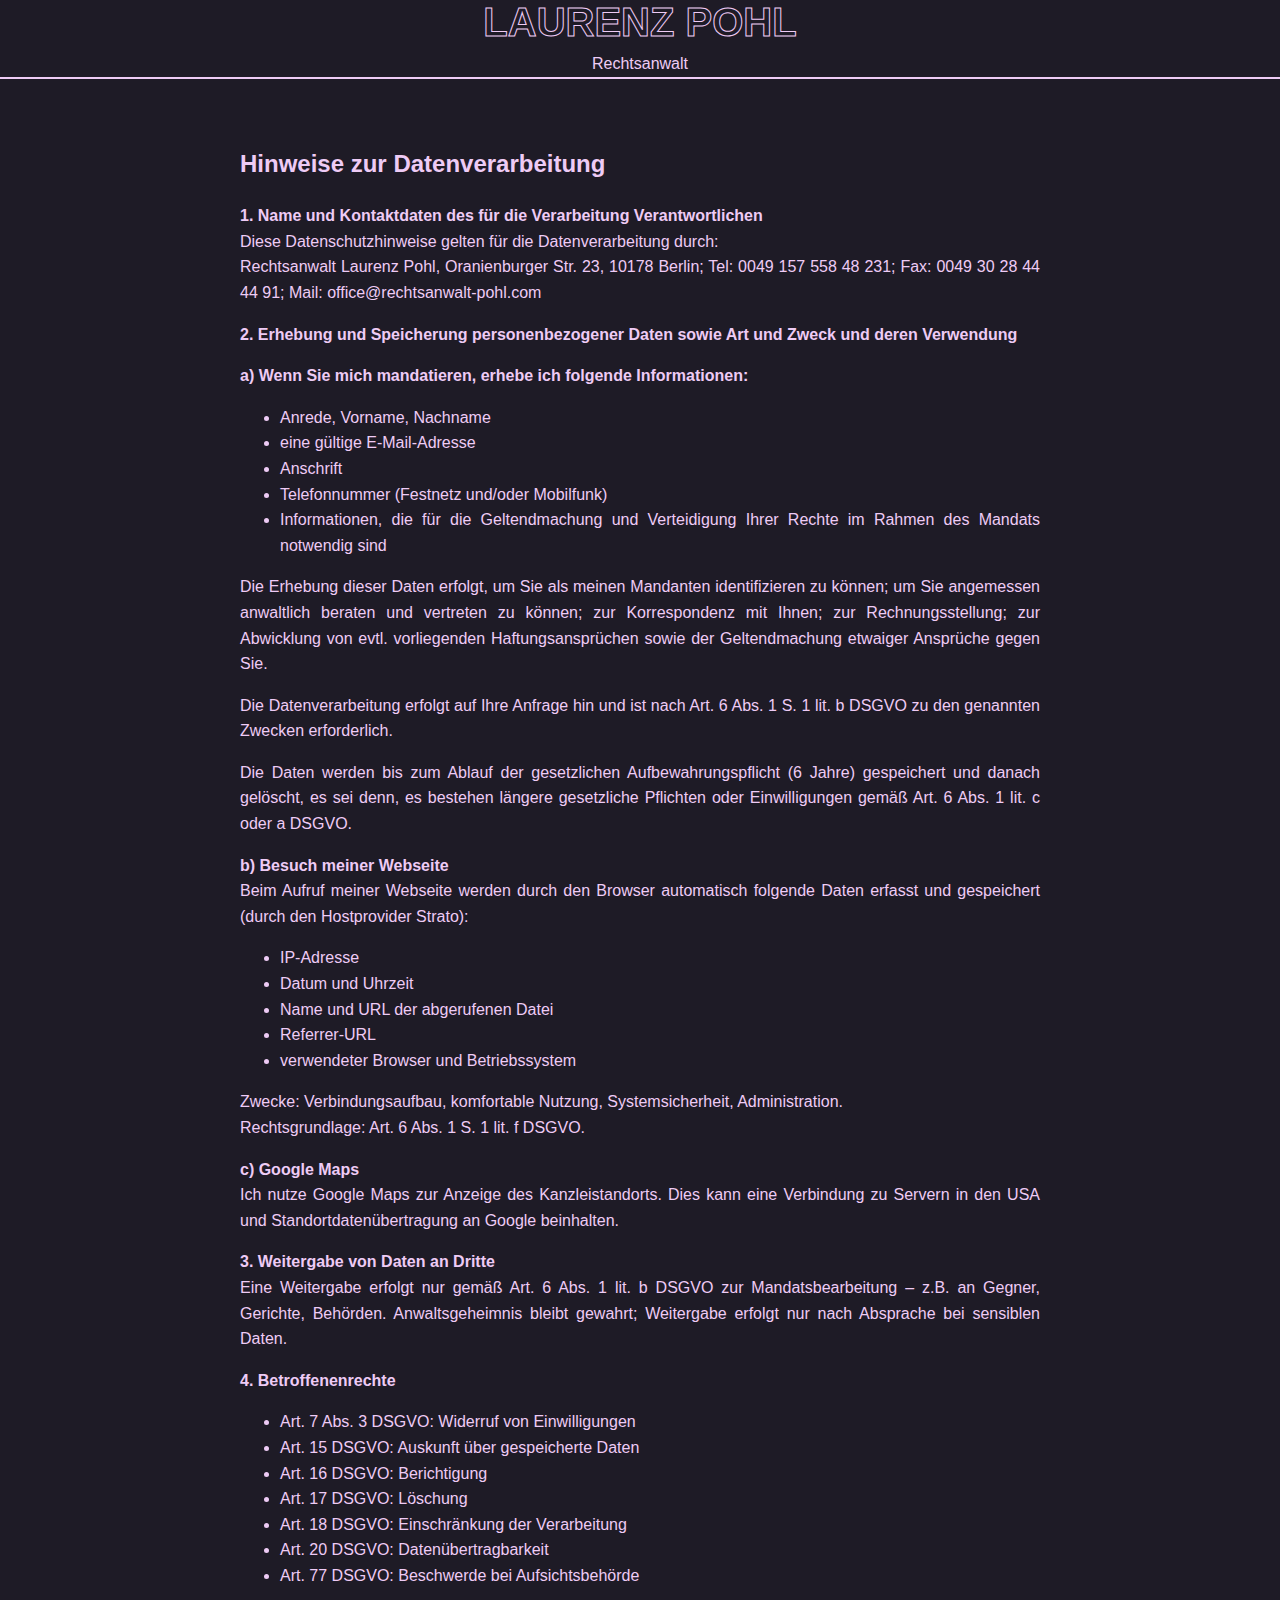
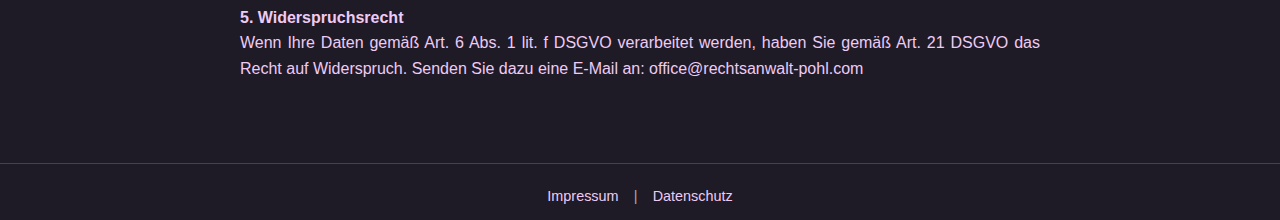
<file: Laurenz-main/datenschutz.html>
<!DOCTYPE html>
<html lang="de">
<head>
  <meta charset="UTF-8" />
  <meta name="viewport" content="width=device-width, initial-scale=1.0" />
  <title>Laurenz Pohl – Datenschutz</title>
  <link rel="stylesheet" href="style.css" />
  <script defer src="lang.js"></script>
</head>

<!-- <body data-page="Datenschutz" onload="setLanguage(localStorage.getItem('lang') || 'de')">
  <div class="language-switch">
    <button onclick="setLanguage('de')">DE</button>
    <button onclick="setLanguage('en')">EN</button>
    <button onclick="setLanguage('uk')">UK</button>
    <button onclick="setLanguage('fa')">FA</button>
  </div> -->

  <div class="container">
    <a href="index.html" class="name">Laurenz Pohl</a>
    <div class="title" id="title">Rechtsanwalt</div>

    <div class="intro">
      <div id="page-title" class="page-title"></div>
      <div id="privacy-text" class="intro-text">
        <h2>Hinweise zur Datenverarbeitung</h2>
        <p><strong>1. Name und Kontaktdaten des für die Verarbeitung Verantwortlichen</strong><br>
        Diese Datenschutzhinweise gelten für die Datenverarbeitung durch:<br>
        Rechtsanwalt Laurenz Pohl, Oranienburger Str. 23, 10178 Berlin; Tel: 0049 157 558 48 231; Fax: 0049 30 28 44 44 91; Mail: office@rechtsanwalt-pohl.com</p>

        <p><strong>2. Erhebung und Speicherung personenbezogener Daten sowie Art und Zweck und deren Verwendung</strong></p>
        <p><strong>a) Wenn Sie mich mandatieren, erhebe ich folgende Informationen:</strong></p>
        <ul>
          <li>Anrede, Vorname, Nachname</li>
          <li>eine gültige E-Mail-Adresse</li>
          <li>Anschrift</li>
          <li>Telefonnummer (Festnetz und/oder Mobilfunk)</li>
          <li>Informationen, die für die Geltendmachung und Verteidigung Ihrer Rechte im Rahmen des Mandats notwendig sind</li>
        </ul>
        <p>Die Erhebung dieser Daten erfolgt,
          um Sie als meinen Mandanten identifizieren zu können;
          um Sie angemessen anwaltlich beraten und vertreten zu können;
          zur Korrespondenz mit Ihnen;
          zur Rechnungsstellung;
          zur Abwicklung von evtl. vorliegenden Haftungsansprüchen sowie der Geltendmachung etwaiger Ansprüche gegen Sie.</p>
        <p>Die Datenverarbeitung erfolgt auf Ihre Anfrage hin und ist nach Art. 6 Abs. 1 S. 1 lit. b DSGVO zu den genannten Zwecken erforderlich.</p>
        <p>Die Daten werden bis zum Ablauf der gesetzlichen Aufbewahrungspflicht (6 Jahre) gespeichert und danach gelöscht, es sei denn, es bestehen längere gesetzliche Pflichten oder Einwilligungen gemäß Art. 6 Abs. 1 lit. c oder a DSGVO.</p>

        <p><strong>b) Besuch meiner Webseite</strong><br>
        Beim Aufruf meiner Webseite werden durch den Browser automatisch folgende Daten erfasst und gespeichert (durch den Hostprovider Strato):</p>
        <ul>
          <li>IP-Adresse</li>
          <li>Datum und Uhrzeit</li>
          <li>Name und URL der abgerufenen Datei</li>
          <li>Referrer-URL</li>
          <li>verwendeter Browser und Betriebssystem</li>
        </ul>
        <p>Zwecke: Verbindungsaufbau, komfortable Nutzung, Systemsicherheit, Administration.<br>
        Rechtsgrundlage: Art. 6 Abs. 1 S. 1 lit. f DSGVO.</p>

        <p><strong>c) Google Maps</strong><br>
        Ich nutze Google Maps zur Anzeige des Kanzleistandorts. Dies kann eine Verbindung zu Servern in den USA und Standortdatenübertragung an Google beinhalten.</p>

        <p><strong>3. Weitergabe von Daten an Dritte</strong><br>
        Eine Weitergabe erfolgt nur gemäß Art. 6 Abs. 1 lit. b DSGVO zur Mandatsbearbeitung – z.B. an Gegner, Gerichte, Behörden. Anwaltsgeheimnis bleibt gewahrt; Weitergabe erfolgt nur nach Absprache bei sensiblen Daten.</p>

        <p><strong>4. Betroffenenrechte</strong></p>
        <ul>
          <li>Art. 7 Abs. 3 DSGVO: Widerruf von Einwilligungen</li>
          <li>Art. 15 DSGVO: Auskunft über gespeicherte Daten</li>
          <li>Art. 16 DSGVO: Berichtigung</li>
          <li>Art. 17 DSGVO: Löschung</li>
          <li>Art. 18 DSGVO: Einschränkung der Verarbeitung</li>
          <li>Art. 20 DSGVO: Datenübertragbarkeit</li>
          <li>Art. 77 DSGVO: Beschwerde bei Aufsichtsbehörde</li>
        </ul>

        <p><strong>5. Widerspruchsrecht</strong><br>
        Wenn Ihre Daten gemäß Art. 6 Abs. 1 lit. f DSGVO verarbeitet werden, haben Sie gemäß Art. 21 DSGVO das Recht auf Widerspruch. Senden Sie dazu eine E-Mail an: <a href="mailto:office@rechtsanwalt-pohl.com">office@rechtsanwalt-pohl.com</a></p>
      </div>
    </div>
  </div>

  <footer>
    <div class="footer-links">
      <a href="impressum.html" id="footer-impressum">Impressum</a> |
      <a href="datenschutz.html" id="footer-datenschutz">Datenschutz</a>
    </div>
  </footer>
</body>
</html>
</file>
<file: style.css>
body {
  margin: 0;
  font-family: 'Segoe UI', sans-serif;
  background-color: #1e1b26;
  color: #eecbf5;
  display: flex;
  flex-direction: column;
  align-items: center;
}

.language-switch {
  position: fixed;
  top: 10px;
  right: 10px;
  z-index: 1000;
  background-color: #1e1b26;
  padding: 5px;
  border-radius: 4px;
}

.language-switch button {
  background: none;
  border: 1px solid #eecbf5;
  color: #eecbf5;
  padding: 5px 10px;
  margin-left: 5px;
  cursor: pointer;
}

.language-switch button:hover {
  background-color: #eecbf5;
  color: #1e1b26;
}


/* .container {
  text-align: center;
  width: 100%;
  /* max-width: 1000px; 
  padding: 0 20px;
  margin: 0 auto;
} */


.container {
  text-align: center;
  width: 100%;
  padding: 0 20px;
  margin-top: 40px;
}
.name {
  font-family: 'Creato Display', sans-serif;
  font-weight: 800;
  font-size: 40px;
  text-transform: uppercase;
  color: transparent;
  -webkit-text-stroke: 1px #eecbf5;
  text-shadow: none;
  margin-bottom: 10px;
}

.title {
  font-size: 24px;
  font-weight: 400;
  margin-bottom: 20px;
  text-shadow: none;
  border-bottom: 2px solid #eecbf5;
  padding-bottom: 4px;
  width: auto;
  text-align: center;
} 
 



.menu {
  display: flex;
  justify-content: flex-start;
  gap: 25px;
  margin: 20px 0 30px 0;
}

.menu a {
  color: #eecbf5;
  text-decoration: underline;
  font-size: 16px;
  border: 1px solid transparent;
  padding: 6px 12px;
  border-radius: 4px;
  transition: all 0.3s ease;
}

.menu a:hover {
  border-color: #eecbf5;
  background-color: #eecbf5;
  color: #1e1b26;
}

.intro {
  display: flex;
  flex-direction: column;
  align-items: center;
  margin: 30px 0 50px 0;
}







.portrait {
  width: 200px;
  height: auto;
  object-fit: cover;
  border-radius: 0;
  box-shadow: 0 0 10px rgba(255, 255, 255, 0.2);
  
  margin-bottom: 0;

  /* ✅ 이거 추가하세요 */
  margin-top: 8px; /* 또는 10px, 원하는 만큼 */
}


/* 기본 intro-text는 기울이지 않음 */
.intro-text {
  text-align: justify;
  text-justify: inter-word;
  line-height: 1.6;
  max-width: 800px;
  margin: 2rem auto;
  padding: 0 1rem;
}

.menu {
  text-align: center;
  margin-top: 2rem;
}


/* 명언 전용 스타일 */
.quote-text {
font-size: 18px;
  font-style: italic;
}


a {
  color: #eecbf5;
  text-decoration: none;
}

a:hover {
  text-decoration: underline;
}

/* .two-column {
  flex-direction: row;
  justify-content: center;
  gap: 40px;
  text-align: left;
  align-items: center;
  flex-wrap: wrap;
} */

/* .two-column {
  display: flex;
  flex-direction: row;
  justify-content: flex-start;
  align-items: flex-start;
  gap: 24px;
  flex-wrap: wrap;
} */

.intro.two-column {
  display: flex;
  flex-direction: row;
  justify-content: center;
  align-items: flex-start;
  gap: 0px;
  flex-wrap: wrap;
}


.two-column .portrait {
  margin-bottom: 0;
}

.two-column .intro-text {
  max-width: 500px;
}


footer {
  width: 100%;
  text-align: center;
  padding: 1rem 0;
  border-top: 1px solid #444;
  font-size: 0.9rem;
  color: #aaa;
  margin-top: auto;
}

.footer-links {
  margin-top: 0.5rem;
}

.footer-links a {
  color: #eecbf5;
  margin: 0 0.7rem;
  text-decoration: none;
}

.footer-links a:hover {
  text-decoration: underline;
}
</file>
<file: Laurenz-main/style.css>
body {
  margin: 0;
  font-family: 'Segoe UI', sans-serif;
  background-color: #1e1b26;
  color: #eecbf5;
  display: flex;
  flex-direction: column;
  align-items: center;
}

.language-switch {
  position: fixed;
  top: 10px;
  right: 10px;
  z-index: 1000;
  background-color: #1e1b26;
  padding: 5px;
  border-radius: 4px;
}

.language-switch button {
  background: none;
  border: 1px solid #eecbf5;
  color: #eecbf5;
  padding: 5px 10px;
  margin-left: 5px;
  cursor: pointer;
}

.language-switch button:hover {
  background-color: #eecbf5;
  color: #1e1b26;
}


.container {
  text-align: center;
  width: 100%;
  max-width: 1000px; 
  padding: 0 20px;
  margin: 0 auto;
} 
.contact-info {
  text-align: center;
  line-height: 1.6;
  margin: 2rem auto;
}



/* .container {
  text-align: center;
  width: 100%;
  padding: 0 20px;
  margin-top: 40px;
} */

/* .name {
  font-family: 'Creato Display', sans-serif;
  font-weight: 800;
  font-size: 40px;
  text-transform: uppercase;
  color: transparent;
  -webkit-text-stroke: 1px #eecbf5;
  text-shadow: none;
  margin-bottom: 10px;
} */
 .name {
  font-family: 'Creato Display', sans-serif;
  font-weight: 800;
  font-size: 40px;
  text-transform: uppercase;
  color: transparent;
  -webkit-text-stroke: 1px #eecbf5;
  text-shadow: none;
  margin-bottom: 10px;

  display: block;           /* 블록 요소로 변경 */
  text-align: center;       /* 텍스트 가운데 정렬 */
  margin-left: auto;        /* 수평 가운데 정렬 */
  margin-right: auto;
  width: fit-content;       /* 내용 크기만큼만 */
}


/* .title {
  font-size: 24px;
  font-weight: 400;
  margin-bottom: 20px;
  text-shadow: none;
  border-bottom: 2px solid #eecbf5;
  padding-bottom: 4px;
  width: auto;
  text-align: center;
} 
  */


.title {
  width: 100vw;
  text-align: center;
  border-bottom: 2px solid #eecbf5;
  padding-bottom: 4px;
  margin-left: calc(-50vw + 50%); /* 가운데 정렬 보정 */
}



/* .menu {
  display: flex;
  justify-content: flex-start;
  gap: 25px;
  margin: 20px 0 30px 0;
} */

.menu {
  display: flex;
  justify-content: center;   /* 중앙 정렬 */
  gap: 25px;
  margin: 20px 0 30px 0;
}


.menu a {
  color: #eecbf5;
  text-decoration: underline;
  font-size: 16px;
  border: 1px solid transparent;
  padding: 6px 12px;
  border-radius: 4px;
  transition: all 0.3s ease;
}

.menu a:hover {
  border-color: #eecbf5;
  background-color: #eecbf5;
  color: #1e1b26;
}

.intro {
  display: flex;
  flex-direction: column;
  align-items: center;
  margin: 30px 0 50px 0;
}






/* 
.portrait {
  width: 200px;
  height: auto;
  object-fit: cover;
  border-radius: 0;
  box-shadow: 0 0 10px rgba(255, 255, 255, 0.2);
  
  margin-bottom: 0;
  margin-top: 0;


} */

.portrait {
  width: 200px;
  height: auto;
  object-fit: cover;
  box-shadow: 0 0 10px rgba(255, 255, 255, 0.2);
  margin: 0; 
  align-self: flex-start;
}



/* 기본 intro-text는 기울이지 않음 */
.intro-text {
  text-align: justify;
  text-justify: inter-word;
  line-height: 1.6;
  max-width: 800px;
  /* margin: 2rem auto; */
  margin: 1rem 0;
  padding: 0 1rem;
}

.menu {
  text-align: center;
  margin-top: 2rem;
}


/* 명언 전용 스타일 */
.quote-text {
font-size: 18px;
  font-style: italic;
}


a {
  color: #eecbf5;
  text-decoration: none;
}

a:hover {
  text-decoration: underline;
}

/* .two-column {
  flex-direction: row;
  justify-content: center;
  gap: 40px;
  text-align: left;
  align-items: center;
  flex-wrap: wrap;
} */

/* .two-column {
  display: flex;
  flex-direction: row;
  justify-content: flex-start;
  align-items: flex-start;
  gap: 24px;
  flex-wrap: wrap;
} */

.intro.two-column {
  display: flex;
  flex-direction: row;
  justify-content: center;
  align-items: flex-start;
  gap: 0px;
  flex-wrap: wrap;
}


/* .two-column .portrait {
  margin-bottom: 0;
} */
 .two-column .portrait {
  margin-bottom: 0;
  margin-right: 20px;  /* 추가: 이미지와 텍스트 사이 적당한 간격 */
}


.two-column .intro-text {
  max-width: 500px;
}


footer {
  width: 100%;
  text-align: center;
  padding: 1rem 0;
  border-top: 1px solid #444;
  font-size: 0.9rem;
  color: #aaa;
  margin-top: auto;
}

.footer-links {
  margin-top: 0.5rem;
}

.footer-links a {
  color: #eecbf5;
  margin: 0 0.7rem;
  text-decoration: none;
}

.footer-links a:hover {
  text-decoration: underline;
}

/* 모바일 반응형 설정 */
@media (max-width: 480px) {
  .name {
    font-size: 28px;
    -webkit-text-stroke: 0.5px #eecbf5;
  }

  .title {
    font-size: 18px;
    padding-bottom: 2px;
  }

  .menu {
    flex-direction: column;
    gap: 10px;
    margin: 10px 0 20px 0;
  }

  .menu a {
    font-size: 14px;
    padding: 5px 10px;
  }

  .language-switch {
    top: 5px;
    right: 5px;
    padding: 4px;
  }

  .language-switch button {
    padding: 4px 6px;
    font-size: 12px;
  }

  .contact-info {
    font-size: 14px;
    margin: 1.5rem auto;
    padding: 0 10px;
  }

  /* .intro-text {
    font-size: 15px;
    line-height: 1.5;
    padding: 0 10px;
  } */

  .intro-text {
  text-align: justify;
  text-justify: inter-word;
  line-height: 1.6;
  max-width: 500px;
  margin: 0;       
  padding: 0 1rem;
}

  .two-column {
    flex-direction: column;
    align-items: center;
  }

  .two-column .portrait {
    width: 180px;
  }

  .two-column .intro-text {
    max-width: 100%;
  }

  .map-container iframe {
    width: 100%;
    height: 250px;
  }
}
</file>
